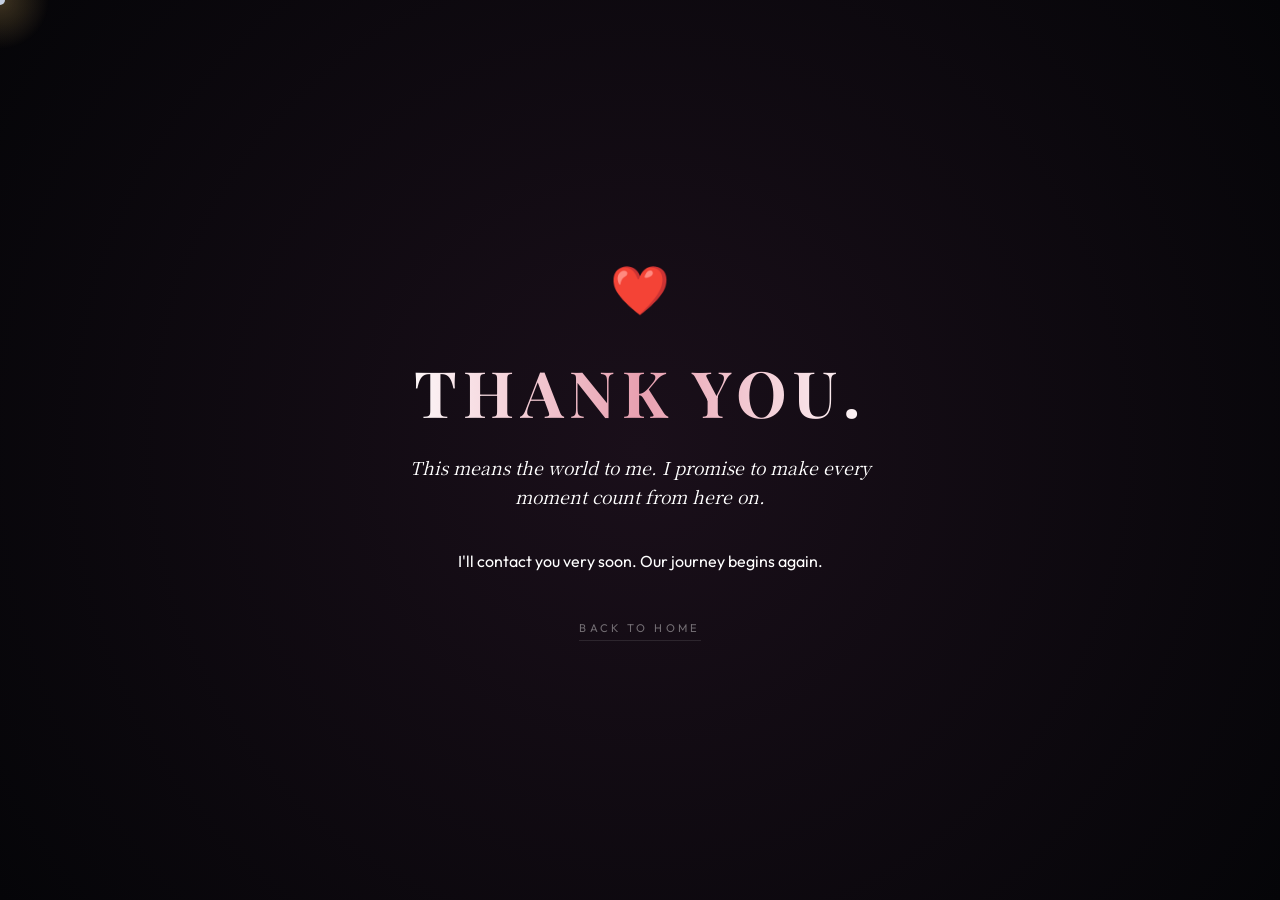
<file: accepted.html>
<!DOCTYPE html>
<html lang="en">
<head>
    <meta charset="UTF-8">
    <meta name="viewport" content="width=device-width, initial-scale=1.0">
    <title>OUR NEW CHAPTER — 우리의 시작</title>
    <link href="https://fonts.googleapis.com/css2?family=Noto+Serif+JP:wght@200;400;700&family=Playfair+Display:ital,wght@1,400&family=Outfit:wght@100;300;400&display=swap" rel="stylesheet">
    <link rel="stylesheet" href="styles.css">
    <style>
        .celebration-container {
            height: 100vh;
            display: flex;
            justify-content: center;
            align-items: center;
            background: radial-gradient(circle at center, #1a0f1a 0%, #050508 100%);
            text-align: center;
            overflow: hidden;
        }
        .final-message-box {
            max-width: 700px;
            padding: 40px;
            z-index: 10;
        }
        .heart-icon {
            font-size: 3rem;
            color: #e8a0b0;
            margin-bottom: 30px;
            animation: pulse 2s infinite;
        }
        @keyframes pulse {
            0% { transform: scale(1); opacity: 0.8; }
            50% { transform: scale(1.2); opacity: 1; }
            100% { transform: scale(1); opacity: 0.8; }
        }
        .big-title {
            font-family: 'Playfair Display', serif;
            font-size: 4rem;
            letter-spacing: 0.1em;
            margin-bottom: 20px;
            background: linear-gradient(90deg, #fff, #e8a0b0, #fff);
            -webkit-background-clip: text;
            background-clip: text;
            -webkit-text-fill-color: transparent;
        }
        .home-link {
            margin-top: 50px;
            display: inline-block;
            text-decoration: none;
            color: rgba(255,255,255,0.4);
            font-size: 0.7rem;
            letter-spacing: 0.3em;
            border-bottom: 1px solid rgba(255,255,255,0.1);
            padding-bottom: 5px;
            transition: 0.4s;
        }
        .home-link:hover { color: #fff; border-color: #fff; }
    </style>
</head>
<body>
    <div class="cursor-glow" id="cursorGlow"></div>
    <div class="cursor-follower" id="cursorFollower"></div>

    <div class="celebration-container">
        <div class="bg-layers">
            <div class="layer layer-bg" style="background-image: url('intro_background.png'); filter: brightness(0.3) blur(10px);"></div>
        </div>
        
        <div class="final-message-box">
            <div class="heart-icon">❤️</div>
            <h1 class="big-title">THANK YOU.</h1>
            <p class="intro-poetic" style="opacity: 1; color: #fff;">This means the world to me. I promise to make every moment count from here on.</p>
            <p class="intro-audio-note" style="margin-top: 20px;">I'll contact you very soon. Our journey begins again.</p>
            <a href="index.html" class="home-link">BACK TO HOME</a>
        </div>
    </div>

    <script src="https://cdnjs.cloudflare.com/ajax/libs/gsap/3.12.2/gsap.min.js"></script>
    <script>
        // Simple cursor for this page
        const glow = document.getElementById('cursorGlow');
        const follower = document.getElementById('cursorFollower');
        window.addEventListener('mousemove', (e) => {
            gsap.to(glow, { x: e.clientX, y: e.clientY, duration: 1.2 });
            gsap.to(follower, { x: e.clientX, y: e.clientY, duration: 0.1 });
        });
        gsap.from('.final-message-box', { opacity: 0, y: 50, duration: 2, ease: 'power3.out' });
    </script>
</body>
</html>
</file>
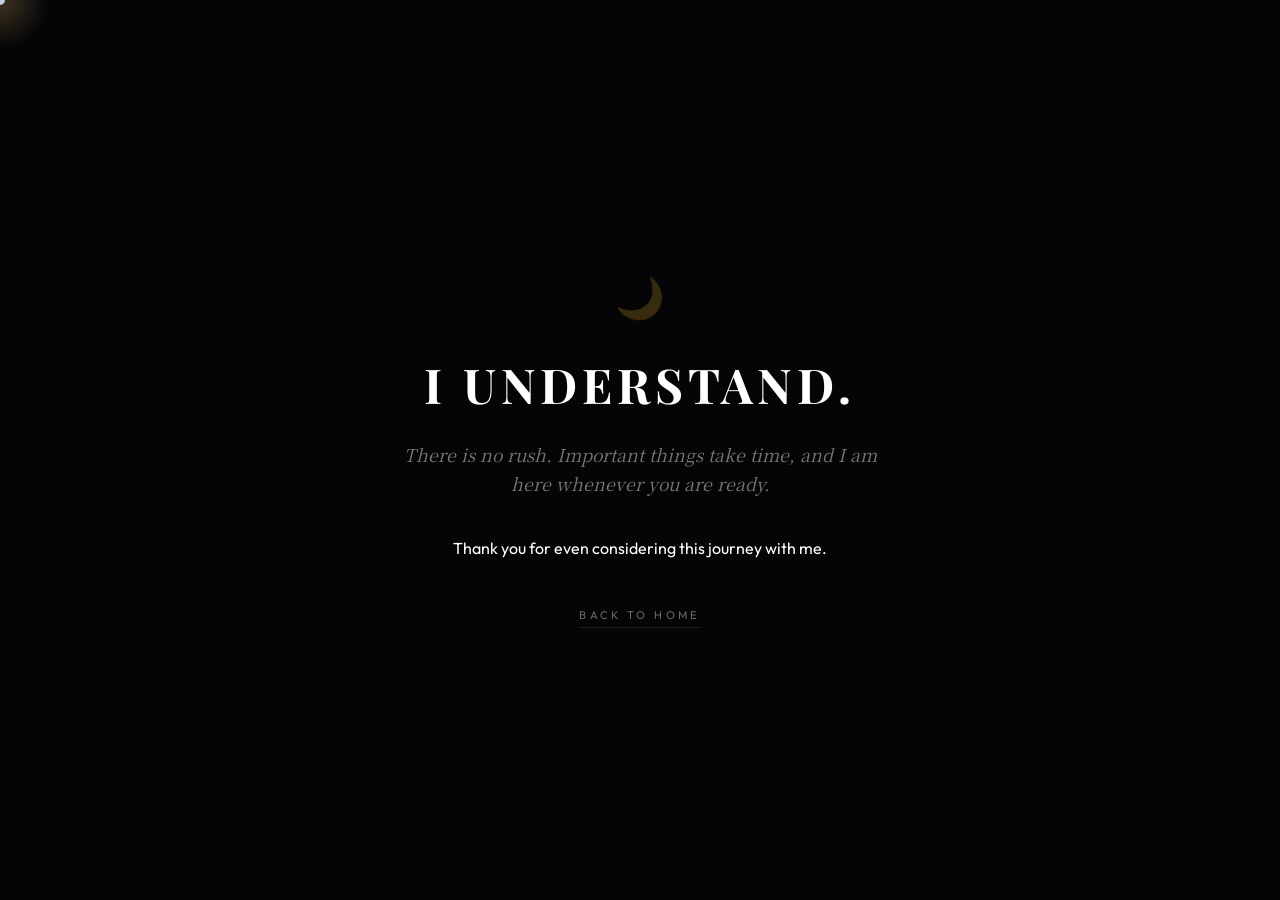
<file: needs-time.html>
<!DOCTYPE html>
<html lang="en">
<head>
    <meta charset="UTF-8">
    <meta name="viewport" content="width=device-width, initial-scale=1.0">
    <title>TAKE YOUR TIME — 고마워요</title>
    <link href="https://fonts.googleapis.com/css2?family=Noto+Serif+JP:wght@200;400;700&family=Playfair+Display:ital,wght@1,400&family=Outfit:wght@100;300;400&display=swap" rel="stylesheet">
    <link rel="stylesheet" href="styles.css">
    <style>
        .waiting-container {
            height: 100vh;
            display: flex;
            justify-content: center;
            align-items: center;
            background: #050508;
            text-align: center;
        }
        .waiting-box {
            max-width: 600px;
            padding: 40px;
        }
        .moon-icon {
            font-size: 2.5rem;
            color: rgba(255,255,255,0.2);
            margin-bottom: 30px;
        }
        .waiting-title {
            font-family: 'Playfair Display', serif;
            font-size: 3rem;
            letter-spacing: 0.1em;
            margin-bottom: 25px;
            color: #fff;
        }
        .home-link {
            margin-top: 50px;
            display: inline-block;
            text-decoration: none;
            color: rgba(255,255,255,0.4);
            font-size: 0.7rem;
            letter-spacing: 0.3em;
            border-bottom: 1px solid rgba(255,255,255,0.1);
            padding-bottom: 5px;
            transition: 0.4s;
        }
        .home-link:hover { color: #fff; border-color: #fff; }
    </style>
</head>
<body>
    <div class="cursor-glow" id="cursorGlow"></div>
    <div class="cursor-follower" id="cursorFollower"></div>

    <div class="waiting-container">
        <div class="waiting-box">
            <div class="moon-icon">🌙</div>
            <h1 class="waiting-title">I UNDERSTAND.</h1>
            <p class="intro-poetic" style="opacity: 1; color: var(--text-dim);">There is no rush. Important things take time, and I am here whenever you are ready.</p>
            <p class="intro-audio-note" style="margin-top: 20px;">Thank you for even considering this journey with me.</p>
            <a href="index.html" class="home-link">BACK TO HOME</a>
        </div>
    </div>

    <script src="https://cdnjs.cloudflare.com/ajax/libs/gsap/3.12.2/gsap.min.js"></script>
    <script>
        const glow = document.getElementById('cursorGlow');
        const follower = document.getElementById('cursorFollower');
        window.addEventListener('mousemove', (e) => {
            gsap.to(glow, { x: e.clientX, y: e.clientY, duration: 1.2 });
            gsap.to(follower, { x: e.clientX, y: e.clientY, duration: 0.1 });
        });
        gsap.from('.waiting-box', { opacity: 0, y: 30, duration: 2, ease: 'power3.out' });
    </script>
</body>
</html>
</file>
<file: styles.css>
/* ==========================================================================
   Deep Interactive Design System - RESTORED ORIGINAL
   ========================================================================== */
@import url('https://fonts.googleapis.com/css2?family=Noto+Serif+JP:wght@200;400;700&family=Playfair+Display:ital,wght@0,400;0,700;1,400;1,700&family=Inter:wght@100;300;400&family=Outfit:wght@100;300;400&display=swap');

:root {
    --bg-deep: #030305;
    --text-white: #ffffff;
    --text-dim: rgba(255, 255, 255, 0.45);
    --accent-gold: #c5a059;
    --accent-gold-bright: #ffd700;
    --accent-gold-glow: rgba(197, 160, 89, 0.3);
    --ease-cinematic: cubic-bezier(0.19, 1, 0.22, 1);
    
    /* Responsive Spacing */
    --safe-padding: clamp(20px, 5vw, 60px);
}

/* Base */
* {
    margin: 0;
    padding: 0;
    box-sizing: border-box;
    cursor: none;
}

html {
    scroll-behavior: smooth;
    overflow-x: hidden;
}

body {
    background-color: var(--bg-deep);
    color: var(--text-white);
    font-family: 'Outfit', sans-serif;
    overflow-x: hidden;
    -webkit-font-smoothing: antialiased;
}

body.is-locked {
    overflow: hidden;
}

/* ==========================================================================
   World Container & Background Layers
   ========================================================================== */
.world-container {
    position: relative;
    width: 100%;
}

.bg-layers {
    position: fixed;
    inset: 0;
    z-index: -1;
    pointer-events: none;
}

.layer {
    position: absolute;
    inset: -10%;
    width: 120%;
    height: 120%;
}

.layer-bg {
    background-image: url('hero_background.png');
    background-size: cover;
    background-position: center;
    filter: brightness(0.4) contrast(1.1);
}

.layer-haze {
    background: radial-gradient(circle at center, transparent 0%, var(--bg-deep) 100%);
    opacity: 0.9;
}

.layer-vignette {
    box-shadow: inset 0 0 200px rgba(0,0,0,0.9);
}

/* ==========================================================================
   Cinematic Intro Screen
   ========================================================================== */
.sound-prompt-overlay {
    position: fixed;
    inset: 0;
    z-index: 100000;
    display: flex;
    justify-content: center;
    align-items: center;
    overflow: hidden;
    background: #000;
}

.intro-bg-layers {
    position: absolute;
    inset: 0;
    z-index: -1;
}

.intro-layer {
    position: absolute;
    inset: -5%;
    width: 110%;
    height: 110%;
}

.layer-image {
    background-image: url('intro_background.png');
    background-size: cover;
    background-position: center;
    filter: brightness(0.5) saturate(0.8);
    animation: slowZoom 20s infinite alternate ease-in-out;
}

@keyframes slowZoom {
    from { transform: scale(1); }
    to { transform: scale(1.15); }
}

.layer-overlay {
    background: radial-gradient(circle at center, rgba(5, 5, 8, 0.2) 0%, rgba(5, 5, 8, 0.9) 100%);
}

.prompt-content {
    position: relative;
    z-index: 10;
    width: 100%;
    max-width: 800px;
    padding: var(--safe-padding);
    text-align: center;
}

.intro-tag {
    display: block;
    font-size: clamp(0.5rem, 2vw, 0.65rem);
    letter-spacing: 0.6em;
    color: var(--accent-gold-bright);
    margin-bottom: 20px;
    font-weight: 600;
}

.intro-title {
    font-family: 'Playfair Display', serif;
    font-size: clamp(2rem, 8vw, 5rem);
    font-weight: 700;
    letter-spacing: 0.1em;
    color: #fff;
    text-transform: uppercase;
    margin-bottom: 20px;
    line-height: 1.2;
}

.intro-poetic {
    font-family: 'Noto Serif JP', serif;
    font-size: clamp(0.9rem, 3vw, 1.1rem);
    font-style: italic;
    color: var(--text-dim);
    line-height: 1.6;
    max-width: 500px;
    margin: 0 auto 40px;
}

.btn-luxury-enter {
    position: relative;
    background: transparent;
    border: 1px solid rgba(255, 255, 255, 0.2);
    color: #fff;
    padding: 20px 40px;
    font-size: 0.75rem;
    letter-spacing: 0.3em;
    cursor: pointer;
    transition: all 0.6s var(--ease-cinematic);
}

.btn-luxury-enter:hover {
    border-color: var(--accent-gold-bright);
    box-shadow: 0 0 30px var(--accent-gold-glow);
}

/* ==========================================================================
   Navigation
   ========================================================================== */
.navbar {
    position: fixed;
    top: 0;
    width: 100%;
    padding: 20px var(--safe-padding);
    display: flex;
    justify-content: space-between;
    align-items: center;
    z-index: 1000;
    transition: all 0.5s var(--ease-cinematic);
}

.navbar.scrolled {
    background: rgba(5, 5, 8, 0.7);
    backdrop-filter: blur(15px);
    -webkit-backdrop-filter: blur(15px);
    padding: 15px var(--safe-padding);
    border-bottom: 1px solid rgba(255, 255, 255, 0.05);
}

.nav-logo {
    font-size: 1.8rem;
    font-weight: 700;
    font-family: 'Playfair Display', serif;
    letter-spacing: 0.1em;
}

.nav-links.desktop-only {
    display: flex;
    gap: 30px;
    list-style: none;
}

.nav-item {
    text-decoration: none;
    color: #fff;
    font-size: 0.9rem;
    letter-spacing: 0.15em;
    opacity: 0.7;
    transition: 0.4s;
}

.nav-item:hover, .nav-item.active { opacity: 1; }

.hamburger {
    display: none;
    flex-direction: column;
    gap: 6px;
    cursor: pointer;
    z-index: 1001;
}

.hamburger span {
    width: 25px;
    height: 1px;
    background: #fff;
    transition: 0.4s;
}

/* Mobile Menu Overlay */
.mobile-menu {
    position: fixed;
    inset: 0;
    background: #000;
    z-index: 1000;
    display: flex;
    justify-content: center;
    align-items: center;
    transform: translateY(-100%);
    transition: transform 0.8s var(--ease-cinematic);
}

.mobile-menu.active {
    transform: translateY(0);
}

.mobile-nav-links {
    list-style: none;
    text-align: center;
}

.mobile-nav-item {
    display: block;
    padding: 20px;
    text-decoration: none;
    color: #fff;
    font-size: 1.2rem;
    letter-spacing: 0.4em;
    font-family: 'Playfair Display', serif;
    opacity: 0.6;
    transition: 0.4s;
}

.mobile-nav-item:hover { opacity: 1; color: var(--accent-gold-bright); }

/* ==========================================================================
   Sections & Layout
   ========================================================================== */
.panel {
    min-height: 100vh;
    padding: 100px var(--safe-padding);
    display: flex;
    align-items: center;
    justify-content: center;
    position: relative;
    width: 100%;
}

.content-wrapper {
    width: 100%;
    max-width: 1100px;
}

.grid-layout {
    display: grid;
    grid-template-columns: 1.2fr 1fr;
    gap: 80px;
    align-items: center;
}

.image-showcase img {
    width: 100%;
    height: 100%;
    object-fit: cover;
    object-position: center 20%;
    border-radius: 8px;
}

/* Hero Typography */
.hero-title {
    font-family: 'Playfair Display', serif;
    font-size: clamp(2.2rem, 10vw, 8rem);
    line-height: 1.1;
    font-weight: 700;
    letter-spacing: -0.02em;
    text-transform: uppercase;
    margin-bottom: 30px;
    background: linear-gradient(180deg, #fff 0%, rgba(255,255,255,0.7) 100%);
    -webkit-background-clip: text;
    background-clip: text;
    -webkit-text-fill-color: transparent;
}

.hero-subtitle {
    font-size: clamp(0.7rem, 2.5vw, 1.1rem);
    letter-spacing: 0.4em;
    color: var(--text-dim);
    line-height: 1.6;
    max-width: 600px;
}

/* Memory Cards */
.image-showcase {
    perspective: 2000px;
    display: flex;
    flex-wrap: wrap;
    gap: 30px;
    justify-content: center;
}

.memory-card-wrap {
    width: 100%;
    max-width: 400px;
    aspect-ratio: 3 / 4;
    height: auto;
}

.memory-card {
    position: relative;
    width: 100%;
    height: 100%;
    transform-style: preserve-3d;
    transition: transform 1s var(--ease-cinematic);
}

.card-face {
    position: absolute;
    inset: 0;
    backface-visibility: hidden;
    border-radius: 4px;
    overflow: hidden;
}

.card-back {
    background: #08080c;
    transform: rotateY(180deg);
    display: flex;
    justify-content: center;
    align-items: center;
    padding: 30px;
    text-align: center;
    border: 1px solid var(--accent-gold-glow);
}

/* ==========================================================================
   Locked Overlay
   ========================================================================== */
.is-blur-locked .content-wrapper {
    filter: blur(40px) brightness(0.3);
    pointer-events: none;
    transition: filter 1.5s var(--ease-cinematic);
}

.is-blur-locked.unlocked .content-wrapper { filter: blur(0) brightness(1); pointer-events: auto; }

.lock-overlay {
    position: absolute;
    inset: 0;
    z-index: 100;
    display: flex;
    justify-content: center;
    align-items: center;
    background: rgba(5, 5, 8, 0.4);
    backdrop-filter: blur(10px);
    transition: all 0.8s var(--ease-cinematic);
}

.unlocked .lock-overlay {
    opacity: 0;
    pointer-events: none;
    visibility: hidden;
}

.lock-content { text-align: center; padding: 20px; }

.lock-content.premium-lock {
    max-width: 400px;
    padding: 40px;
    background: rgba(10, 10, 15, 0.6);
    border: 1px solid rgba(255, 255, 255, 0.1);
    border-radius: 20px;
    box-shadow: 0 30px 60px rgba(0, 0, 0, 0.5);
}

.premium-question {
    font-family: 'Playfair Display', serif;
    font-size: clamp(1.5rem, 5vw, 2.2rem);
    color: #fff;
    margin: 20px 0 10px;
    line-height: 1.3;
}

.premium-subtitle {
    font-size: clamp(0.75rem, 2vw, 0.9rem);
    color: var(--text-dim);
    letter-spacing: 0.1em;
    margin-bottom: 30px;
}

.lock-icon-wrapper {
    font-size: 2rem;
    color: var(--accent-gold-bright);
    animation: pulseIcon 2s infinite;
}

@keyframes pulseIcon {
    0%, 100% { opacity: 0.5; transform: scale(1); }
    50% { opacity: 1; transform: scale(1.1); }
}

.btn-unlock {
    background: transparent;
    border: 1px solid var(--accent-sakura);
    color: #fff;
    padding: 15px 35px;
    border-radius: 50px;
    cursor: pointer;
    font-size: 0.7rem;
    letter-spacing: 0.3em;
    transition: all 0.4s ease;
}

.btn-unlock:hover {
    background: var(--accent-gold-bright);
    color: #000;
}

/* ==========================================================================
   Utilities
   ========================================================================== */
.cursor-glow, .cursor-follower {
    position: fixed;
    pointer-events: none;
    z-index: 1000000;
    border-radius: 50%;
}

.cursor-follower {
    width: 10px;
    height: 10px;
    background: #fff;
    top: -5px;
    left: -5px;
    mix-blend-mode: exclusion;
}

.cursor-glow {
    width: 100px;
    height: 100px;
    background: radial-gradient(circle, var(--accent-gold-glow) 0%, rgba(197, 160, 89, 0) 70%);
    top: -50px;
    left: -50px;
}

.text-center { text-align: center; }
.hidden { display: none; }

/* ==========================================================================
   Cinematic Scroll Sections
   ========================================================================== */
.cinematic-scroll-section {
    min-height: 100vh;
    display: flex;
    flex-direction: column;
    align-items: center;
    justify-content: center;
    padding: var(--safe-padding);
}

.cinematic-text {
    font-family: 'Noto Serif JP', serif;
    font-size: clamp(1.2rem, 4vw, 2rem);
    line-height: 1.8;
    color: var(--text-white);
    max-width: 800px;
    margin: 0 auto;
    font-style: italic;
    font-weight: 300;
}

/* Fade Up Animation */
.cinematic-fade-up {
    opacity: 0;
    transform: translateY(40px);
    transition: opacity 1.2s cubic-bezier(0.25, 1, 0.5, 1), transform 1.2s cubic-bezier(0.25, 1, 0.5, 1);
}

.cinematic-fade-up.is-visible {
    opacity: 1;
    transform: translateY(0);
}

/* Typing Effect */
.typing-effect-trigger {
    font-family: 'Outfit', sans-serif;
    font-size: clamp(0.9rem, 3vw, 1.2rem);
    font-style: normal;
    letter-spacing: 0.1em;
    color: var(--accent-gold-bright);
}

.typing-effect-trigger.is-typing::after {
    content: '|';
    animation: blinkCursor 0.8s infinite;
}

@keyframes blinkCursor {
    0%, 100% { opacity: 1; }
    50% { opacity: 0; }
}

/* ==========================================================================
   Story Glass Panel & Text Animations
   ========================================================================== */
.story-glass-panel {
    background: linear-gradient(180deg, rgba(10, 10, 15, 0.6) 0%, rgba(20, 20, 25, 0.8) 100%);
    backdrop-filter: blur(16px);
    border: 1px solid rgba(197, 160, 89, 0.15);
    border-radius: 16px;
    padding: 35px 25px;
    margin: 30px 0;
    box-shadow: 0 20px 40px rgba(0, 0, 0, 0.4);
}

.story-para {
    font-family: 'Outfit', sans-serif;
    font-size: 1.05rem;
    line-height: 2.2;
    letter-spacing: 0.04em;
    margin-bottom: 35px;
    color: rgba(255, 255, 255, 0.85);
    font-weight: 300;
}

.story-para:last-child {
    margin-bottom: 0;
}

.story-highlight {
    font-size: 1.25rem;
    font-family: 'Noto Serif JP', serif;
    font-style: italic;
    color: var(--accent-gold-bright);
    text-shadow: 0 0 20px var(--accent-gold-glow);
    font-weight: 400;
}

.story-reveal-line {
    display: inline-block;
    opacity: 0;
    transform: translateY(20px);
}

/* ==========================================================================
   Journey Timeline
   ========================================================================== */
.journey-timeline {
    position: relative;
    max-width: 600px;
    margin: 0 auto 60px auto;
    padding: 20px 0;
}

.timeline-line {
    position: absolute;
    left: 20px;
    top: 0;
    bottom: 0;
    width: 2px;
    background: linear-gradient(to bottom, transparent, rgba(255, 255, 255, 0.1) 10%, rgba(255, 255, 255, 0.3) 50%, transparent);
}

.timeline-node {
    position: relative;
    padding-left: 60px;
    margin-bottom: 40px;
    opacity: 0.6;
    transition: all 0.4s ease;
    cursor: pointer;
}

.timeline-node:hover {
    opacity: 1;
    transform: translateX(10px);
}

.node-dot {
    position: absolute;
    left: 15px;
    top: 8px;
    width: 12px;
    height: 12px;
    border-radius: 50%;
    background: var(--accent-gold-bright);
    box-shadow: 0 0 10px var(--accent-gold-glow);
}

.node-content h4 {
    margin: 0 0 5px 0;
    color: #fff;
    font-size: 1.1rem;
    letter-spacing: 0.1em;
}

.node-content p {
    margin: 0;
    color: rgba(255, 255, 255, 0.6);
    font-size: 0.9rem;
    font-style: italic;
}

/* ==========================================================================
   Interactive Word Highlights
   ========================================================================== */
.glow-word {
    position: relative;
    color: #fff;
    cursor: default;
    transition: color 0.3s ease;
}

.glow-word::after {
    content: '';
    position: absolute;
    left: 0;
    bottom: -2px;
    width: 100%;
    height: 1px;
    background: var(--accent-gold-bright);
    transform: scaleX(0);
    transform-origin: right;
    transition: transform 0.4s ease;
}

.glow-word:hover {
    color: var(--accent-gold-bright);
    text-shadow: 0 0 10px var(--accent-gold-glow);
}

.glow-word:hover::after {
    transform: scaleX(1);
    transform-origin: left;
}

/* ==========================================================================
   Floating Quotes (Background Layer)
   ========================================================================== */
.floating-quotes-layer {
    position: absolute;
    inset: 0;
    overflow: hidden;
    pointer-events: none;
    z-index: 1;
}

.floating-quote {
    position: absolute;
    font-family: 'Playfair Display', serif;
    font-style: italic;
    font-size: clamp(3rem, 8vw, 6rem);
    color: rgba(255, 255, 255, 0.03);
    white-space: nowrap;
}

/* ==========================================================================
   Minimalist Climax Redesign
   ========================================================================== */
.minimal-climax {
    display: flex;
    flex-direction: column;
    align-items: center;
    justify-content: center;
    min-height: 50vh;
}

.minimal-proposal-title {
    font-family: 'Playfair Display', serif;
    font-size: clamp(2rem, 5vw, 3.5rem);
    letter-spacing: 0.05em;
    color: #fff;
    font-weight: 400;
    margin: 0 0 15px 0;
}

.minimal-proposal-subtitle {
    font-family: 'Inter', sans-serif;
    font-size: 0.9rem;
    letter-spacing: 0.1em;
    color: rgba(255, 255, 255, 0.5);
    margin: 0 0 50px 0;
    font-weight: 300;
}

.minimal-actions {
    display: flex;
    gap: 20px;
}

.btn-minimal-primary, .btn-minimal-secondary {
    background: transparent;
    border: 1px solid rgba(255, 255, 255, 0.2);
    color: #fff;
    padding: 12px 30px;
    border-radius: 40px;
    font-family: 'Inter', sans-serif;
    font-size: 0.85rem;
    letter-spacing: 0.15em;
    text-transform: uppercase;
    cursor: pointer;
    transition: all 0.4s ease;
}

.btn-minimal-primary:hover {
    background: rgba(255, 255, 255, 0.1);
    border-color: rgba(255, 255, 255, 0.5);
}

.btn-minimal-secondary {
    border-color: transparent;
    color: rgba(255, 255, 255, 0.5);
}

.btn-minimal-secondary:hover {
    color: rgba(255, 255, 255, 0.9);
}

.hidden-corner-detail {
    position: absolute;
    bottom: 30px;
    right: 40px;
    font-family: 'Playfair Display', serif;
    font-style: italic;
    font-size: 0.85rem;
    color: rgba(255, 255, 255, 0.3);
    margin: 0;
}

.minimal-fade-target {
    opacity: 0;
}

/* ==========================================================================
   Premium Image Formatting
   ========================================================================== */
.premium-memory-image {
    width: 100%;
    max-width: 650px;
    height: auto;
    max-height: 500px;
    object-fit: contain;
    border-radius: 12px;
    box-shadow: 0 15px 35px rgba(0, 0, 0, 0.3);
    background: rgba(255, 255, 255, 0.02);
    border: 1px solid rgba(255, 255, 255, 0.05);
    display: block;
    margin: 0 auto;
    transition: transform 0.5s cubic-bezier(0.165, 0.84, 0.44, 1);
}

.premium-memory-image:hover {
    transform: scale(1.05);
    box-shadow: 0 30px 60px rgba(0, 0, 0, 0.6);
}

.split-image-side {
    display: flex;
    align-items: center;
    justify-content: center;
    padding: 20px;
}

#feel-image {
    margin-top: -60px;
}

/* ==========================================================================
   Split Layouts
   ========================================================================== */
.split-layout {
    display: flex;
    align-items: center;
    justify-content: center;
    gap: 60px;
    max-width: 1100px;
    margin: 0 auto;
}

.split-layout.reverse-split {
    flex-direction: row-reverse;
}

.split-image-side {
    flex: 1;
    border-radius: 16px;
    overflow: hidden;
    box-shadow: 0 20px 50px rgba(0, 0, 0, 0.5);
}

.split-text-side {
    flex: 1;
    padding: 20px;
}

/* ==========================================================================
   MINIMAL MOBILE RESPONSIVENESS (ONLY FOR BROKEN ELEMENTS)
   ========================================================================== */
@media (max-width: 1024px) {
    .grid-layout { gap: 40px; }
    .split-layout { gap: 30px; }
}

@media (max-width: 768px) {
    :root { --safe-padding: 20px; }
    
    .hamburger { display: flex; }
    .nav-links.desktop-only { display: none; }
    
    .navbar { padding: 15px var(--safe-padding); }
    
    .panel {
        padding: 80px var(--safe-padding);
    }

    .grid-layout {
        grid-template-columns: 1fr;
        gap: 40px;
        text-align: center;
    }

    .split-layout, .split-layout.reverse-split {
        flex-direction: column;
        gap: 30px;
        text-align: center;
    }

    .split-image-side, .split-text-side {
        width: 100%;
        max-width: 100%;
    }

    .premium-memory-image {
        max-height: 350px;
    }
    
    .hero-title { font-size: clamp(2rem, 12vw, 4rem); line-height: 1.2; }
    .hero-subtitle { margin: 0 auto; font-size: 0.85rem; }
    
    .memory-card-wrap {
        max-width: 100%;
        aspect-ratio: 4 / 5;
        height: auto;
    }

    .journey-timeline {
        padding: 10px 0;
    }

    .timeline-node {
        padding-left: 45px;
    }

    .timeline-line {
        left: 15px;
    }

    .node-dot {
        left: 10px;
    }

    .story-glass-panel {
        padding: 25px 20px;
    }

    #feel-image {
        margin-top: 0;
    }

    .minimal-actions {
        flex-direction: column;
        width: 100%;
        gap: 15px;
    }

    .btn-minimal-primary, .btn-minimal-secondary {
        width: 100%;
    }

    .hidden-corner-detail {
        position: relative;
        bottom: 0;
        right: 0;
        margin-top: 40px;
        text-align: center;
        width: 100%;
    }
}

/* Extreme Small Screens Fixes */
@media (max-width: 380px) {
    .intro-title { font-size: 1.8rem; }
    .hero-title { font-size: 2.2rem; }
    .memory-card-wrap { height: 350px; }
    .btn-luxury-enter { padding: 15px 25px; font-size: 0.65rem; }
}

/* Performance and Touch Adjustments */
@media (pointer: coarse) {
    .cursor-glow, .cursor-follower { display: none; }
    * { cursor: auto !important; }
}
</file>
